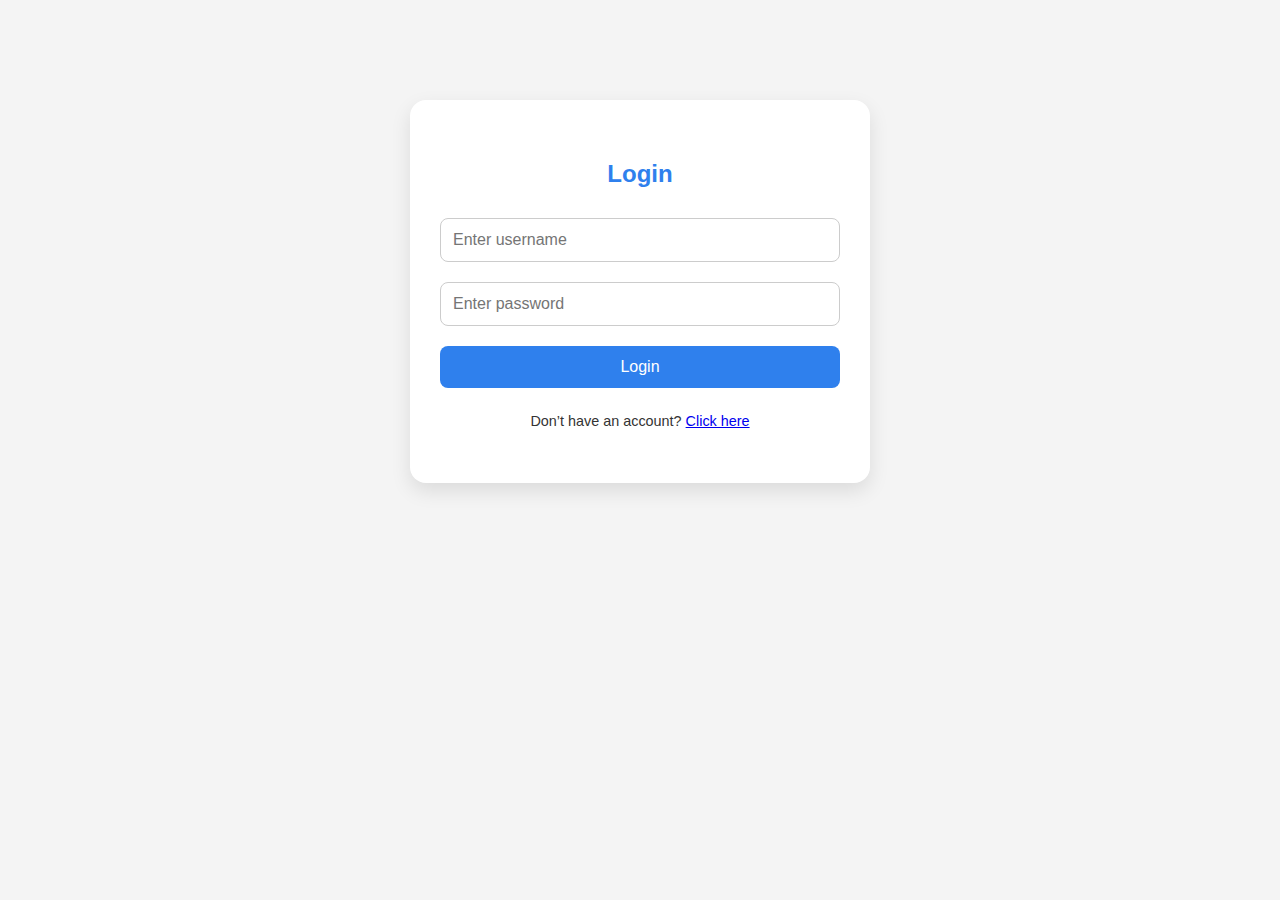
<file: index.html>
<!DOCTYPE html>
<html lang="en">
<head>
  <meta charset="UTF-8">
  <meta name="viewport" content="width=device-width, initial-scale=1">
  <title>Expense Tracker</title>
  <link rel="stylesheet" href="style.css">
</head>
<body>
  <script>
    if (!localStorage.getItem("loggedInUser")) {
      window.location.href = "login.html";
    }
  </script>
  <div class="container">
    <h2>Expense Tracker</h2>
    <button onclick="toggleDark()" class="btn toggle-btn">🌙 Toggle Dark Mode</button>
    <button onclick="logout()" class="btn toggle-btn">Logout</button>

    <div class="balance">
      <h3>Your Balance</h3>
      <h1 id="balance">₹0.00</h1>
    </div>

    <div class="inc-exp-container">
      <div>
        <h4>Income</h4>
        <p id="money-plus" class="money plus">+₹0.00</p>
      </div>
      <div>
        <h4>Expense</h4>
        <p id="money-minus" class="money minus">-₹0.00</p>
      </div>
    </div>

    <h3>History</h3>
    <ul id="list" class="list"></ul>
    <button class="btn" onclick="toggleHistory()" id="history-toggle-btn">View Full History</button>


    <h3>Add New Transaction</h3>
    <form id="form">
      <input type="text" id="text" placeholder="Enter description..." required>
      <input type="number" id="amount" placeholder="Enter amount..." required>
      <input type="date" id="date" required />
   <button class="btn" onclick="toggleMonthlySummary()" id="monthly-summary-btn">📊 View Monthly Summary</button>
<div id="monthly-summary" style="display: none;"></div>





      <select id="category" required>
        <option value="" disabled selected>Select category</option>
        <option value="income">Income</option>
        <option value="food">Food</option>
        <option value="travel">Travel</option>
        <option value="rent">Rent</option>
        <option value="other">Other</option>
      </select>
      <button class="btn">Add Transaction</button>
    </form>
  </div>
  <script src="script.js"></script>
</body>
</html>
</file>
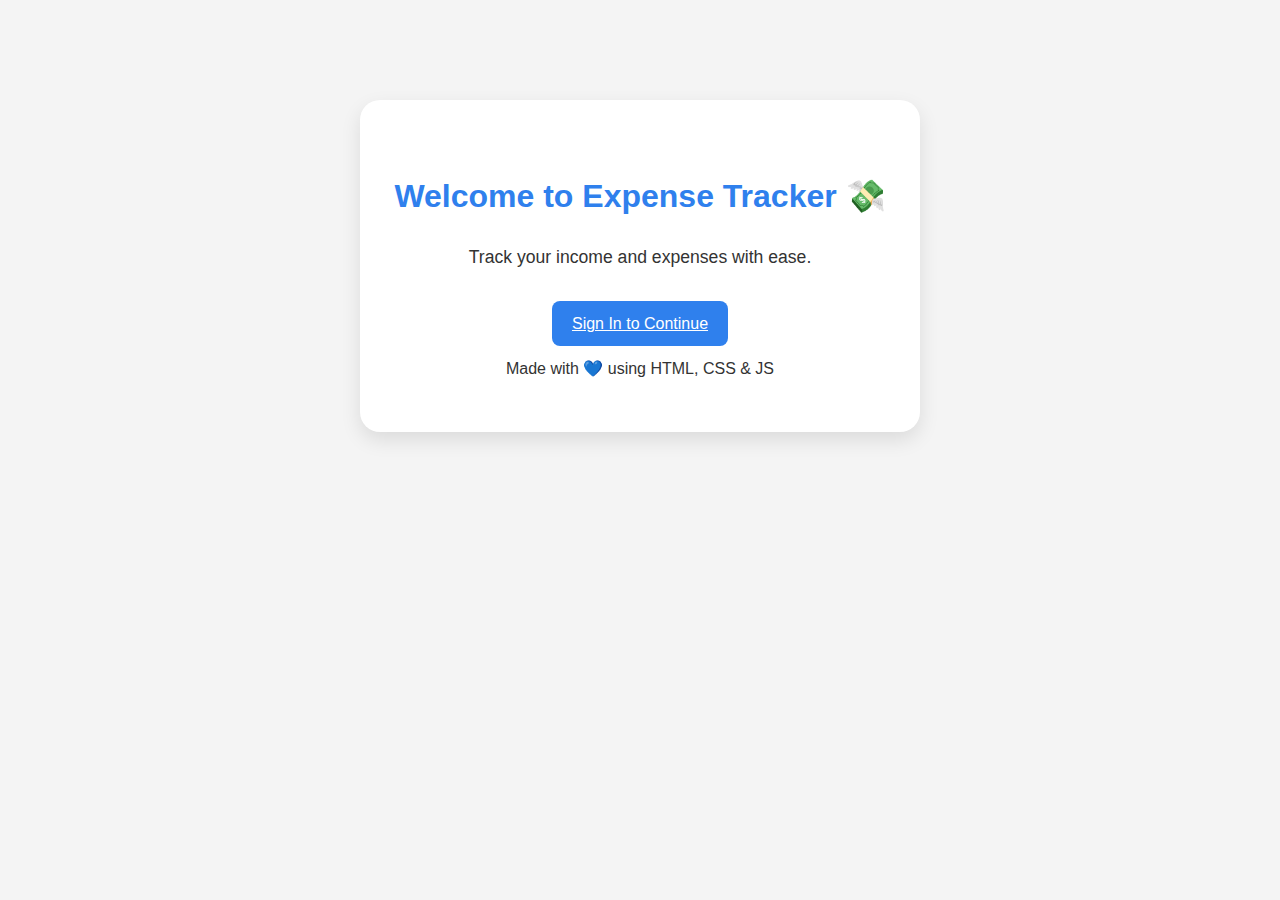
<file: home.html>
<!DOCTYPE html>
<html lang="en">
<head>
  <meta charset="UTF-8" />
  <meta name="viewport" content="width=device-width, initial-scale=1.0"/>
  <title>Expense Tracker - Home</title>
  <link rel="stylesheet" href="style.css" />
</head>
<body>
  <div class="home-container">
    <h1>Welcome to Expense Tracker 💸</h1>
    <p>Track your income and expenses with ease.</p>
    <a href="login.html" class="btn">Sign In to Continue</a>
    <div class="footer">Made with 💙 using HTML, CSS & JS</div>
  </div>
</body>
</html>
</file>
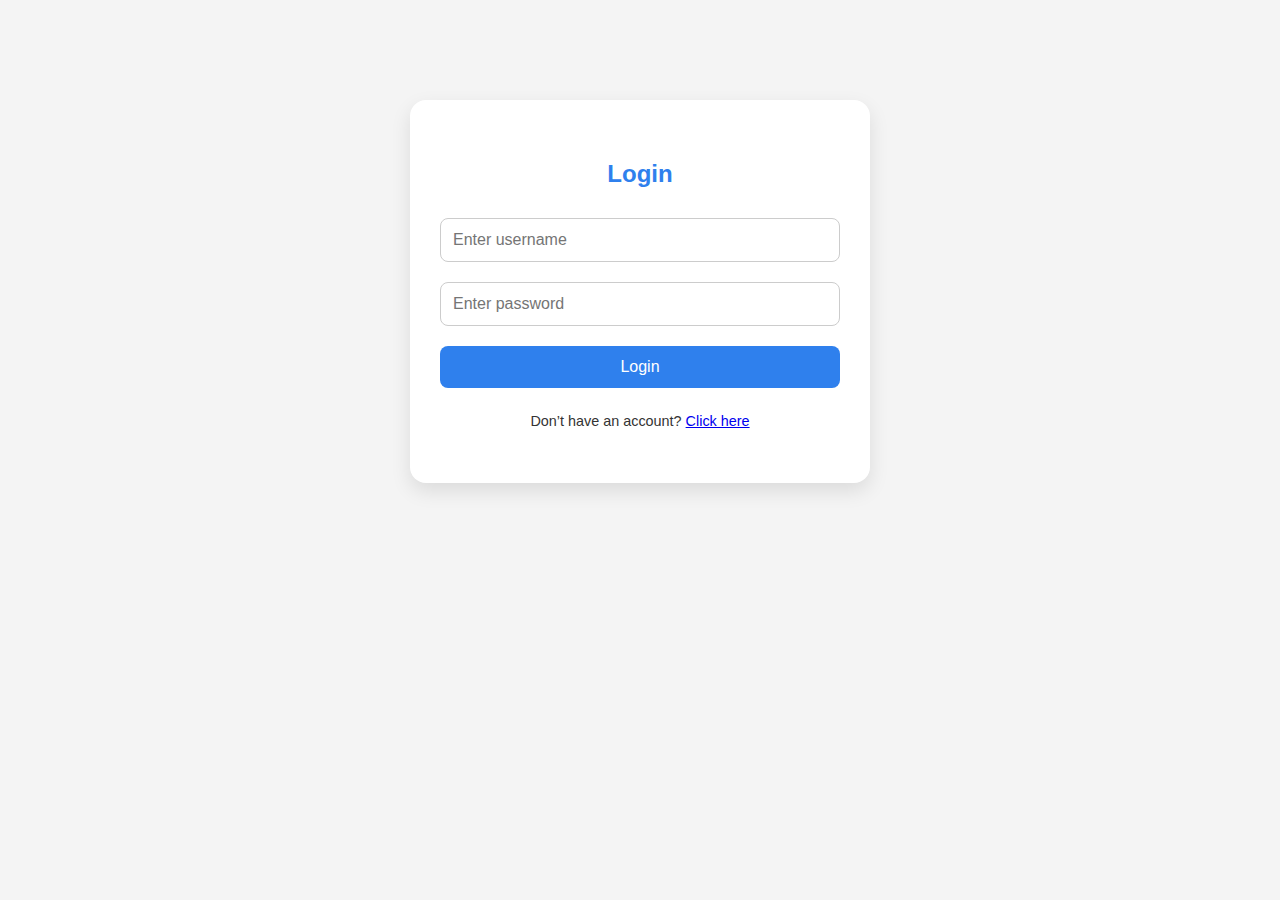
<file: login.html>
<!DOCTYPE html>
<html lang="en">
<head>
  <meta charset="UTF-8">
  <title>Login - Expense Tracker</title>
  <link rel="stylesheet" href="style.css">
</head>
<body>
  <div class="login-container">
    <h2>Login</h2>
    <form id="login-form">
      <input type="text" id="username" placeholder="Enter username" required>
      <input type="password" id="password" placeholder="Enter password" required>
      <button type="submit" class="btn">Login</button>
    </form>
    <p class="msg">Don’t have an account? <a href="#" onclick="createAccount()">Click here</a></p>
  </div>
  <script src="auth.js"></script>
</body>
</html>
</file>
<file: style.css>
/* ------------------------------
   Global Styles
------------------------------ */
body {
  font-family: 'Segoe UI', sans-serif;
  background-color: #f4f4f4;
  margin: 0;
  padding: 0;
  color: #333;
}

h1, h2, h3, h4 {
  color: #2f80ed;
  margin-bottom: 15px;
}

input, select, .btn {
  width: 100%;
  padding: 12px;
  margin: 10px 0;
  font-size: 1rem;
  border-radius: 8px;
  border: 1px solid #ccc;
  box-sizing: border-box;
}

.btn {
  background: #2f80ed;
  color: #fff;
  border: none;
  cursor: pointer;
}

.btn:hover {
  background: #1c63c2;
}


/* ------------------------------
   Home Page - .home-container
------------------------------ */
.home-container {
  max-width: 500px;
  margin: 100px auto;
  padding: 50px 30px;
  background-color: #fff;
  border-radius: 20px;
  box-shadow: 0 8px 20px rgba(0,0,0,0.1);
  text-align: center;
  line-height: 1.6;
}

.home-container h1 {
  font-size: 2rem;
  margin-bottom: 10px;
}

.home-container p {
  margin: 20px 0;
  font-size: 1.1rem;
}

.home-container .btn {
  display: inline-block;
  width: auto;
  padding: 10px 20px;
  font-size: 1rem;
}


/* ------------------------------
   Login Page - .login-container
------------------------------ */
.login-container {
  max-width: 400px;
  margin: 100px auto;
  padding: 40px 30px;
  background-color: #fff;
  border-radius: 16px;
  box-shadow: 0 8px 20px rgba(0,0,0,0.1);
  text-align: center;
}

.login-container h2 {
  margin-bottom: 20px;
}

.login-container .msg {
  font-size: 0.9rem;
  margin-top: 15px;
}


/* ------------------------------
   Tracker Page - .container
------------------------------ */
.container {
  max-width: 500px;
  margin: 60px auto;
  padding: 40px 30px;
  background-color: #fff;
  border-radius: 20px;
  box-shadow: 0 0 15px rgba(0,0,0,0.1);
  text-align: center;
}

.balance {
  margin-top: 20px;
}

.inc-exp-container {
  display: flex;
  justify-content: space-between;
  background-color: #f1f1f1;
  padding: 10px;
  margin: 20px 0;
}

.money.plus { color: green; }
.money.minus { color: red; }

.list {
  list-style: none;
  padding: 0;
  margin: 0;
}

.list li {
  display: flex;
  justify-content: space-between;
  margin: 10px 0;
  padding: 10px;
  background: #eee;
  border-left: 5px solid;
}

.list li.plus { border-color: green; }
.list li.minus { border-color: red; }


/* ------------------------------
   Dark Mode Support
------------------------------ */
.dark-mode {
  background-color: #121212;
  color: #fff;
}

.dark-mode .container,
.dark-mode .home-container,
.dark-mode .login-container {
  background-color: #1e1e1e;
}

.dark-mode input,
.dark-mode select,
.dark-mode button {
  background-color: #333;
  color: #fff;
  border-color: #555;
}
.dark-mode .list li {
  background-color: #2c2c2c;
  color: #fff;
  border-color: #777;
}

.dark-mode .money.plus {
  color: #7bed9f;
}

.dark-mode .money.minus {
  color: #ff6b6b;
}

.dark-mode .inc-exp-container {
  background-color: #2a2a2a;
}

#history-toggle-btn {
  margin-top: 10px;
  width: auto;
}
#monthly-summary {
  margin-top: 20px;
  text-align: left;
}

.summary-box {
  background: #f9f9f9;
  padding: 10px 15px;
  border-radius: 10px;
  margin: 10px 0;
  box-shadow: 0 0 6px rgba(0,0,0,0.1);
}

.dark-mode .summary-box {
  background-color: #2a2a2a;
  color: white;
}
</file>
